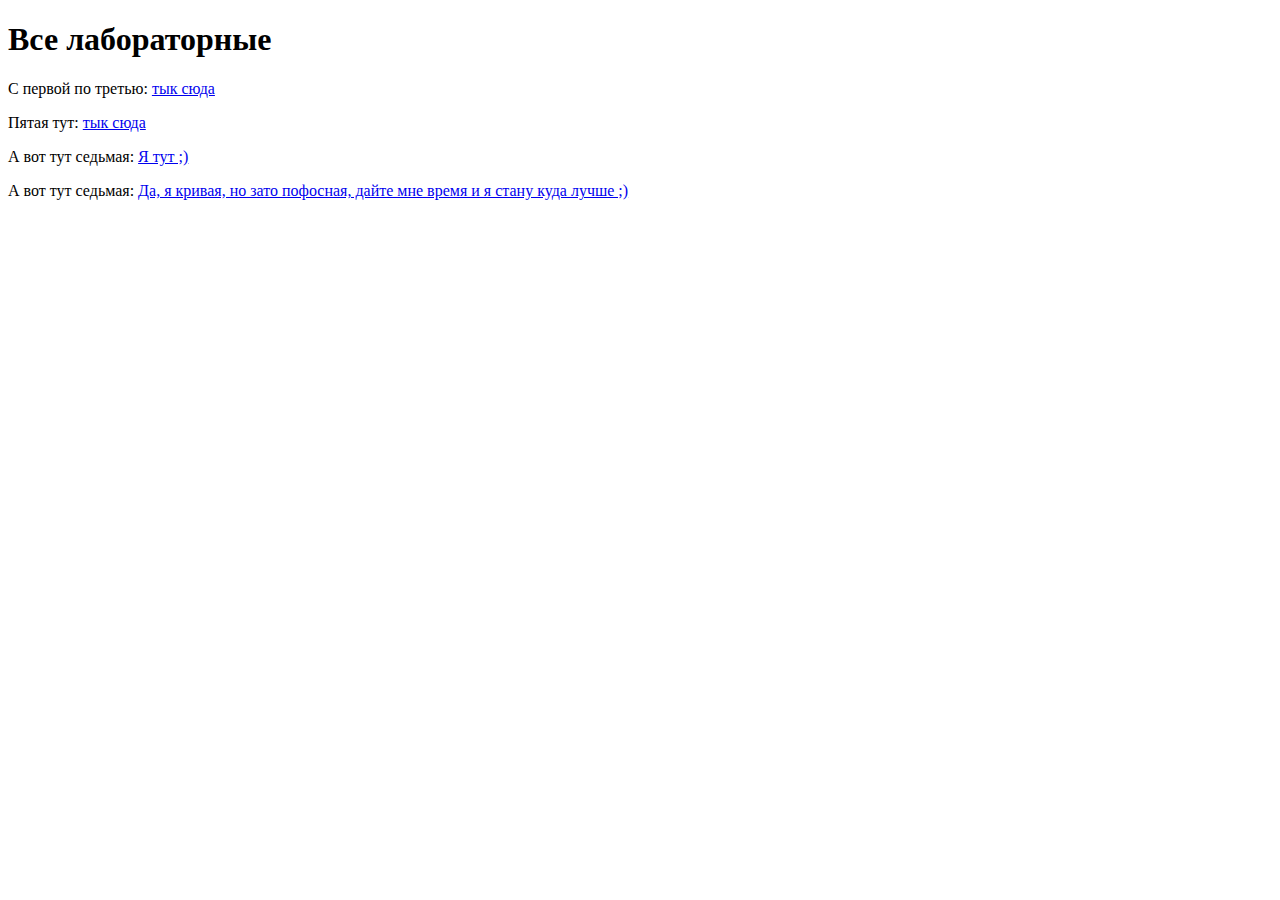
<file: index.html>
<!DOCTYPE html>
<html lang="ru">
<head>
    <meta charset="UTF-8">
    <meta http-equiv="X-UA-Compatible" content="IE=edge">
    <meta name="viewport" content="width=device-width, initial-scale=1.0">
    <title>Все лабы</title>
</head>
<body>
    <h1>Все лабораторные</h1>
    <p>С первой по третью: <a href="Laba1--3/first-second.html" target="_blank">тык сюда</a></p>
    <p>Пятая тут: <a href="Laba5/Five__laba.html" target="_blank">тык сюда</a></p>
    <p>А вот тут седьмая: <a href="Laba__7/index.html" target="_blank">Я тут ;)</a></p>
    <p>А вот тут седьмая: <a href="Laba__7__New/index.html" target="_blank">Да, я кривая, но зато пофосная, дайте мне время и я стану куда лучше ;)</a></p>
</html>
</file>
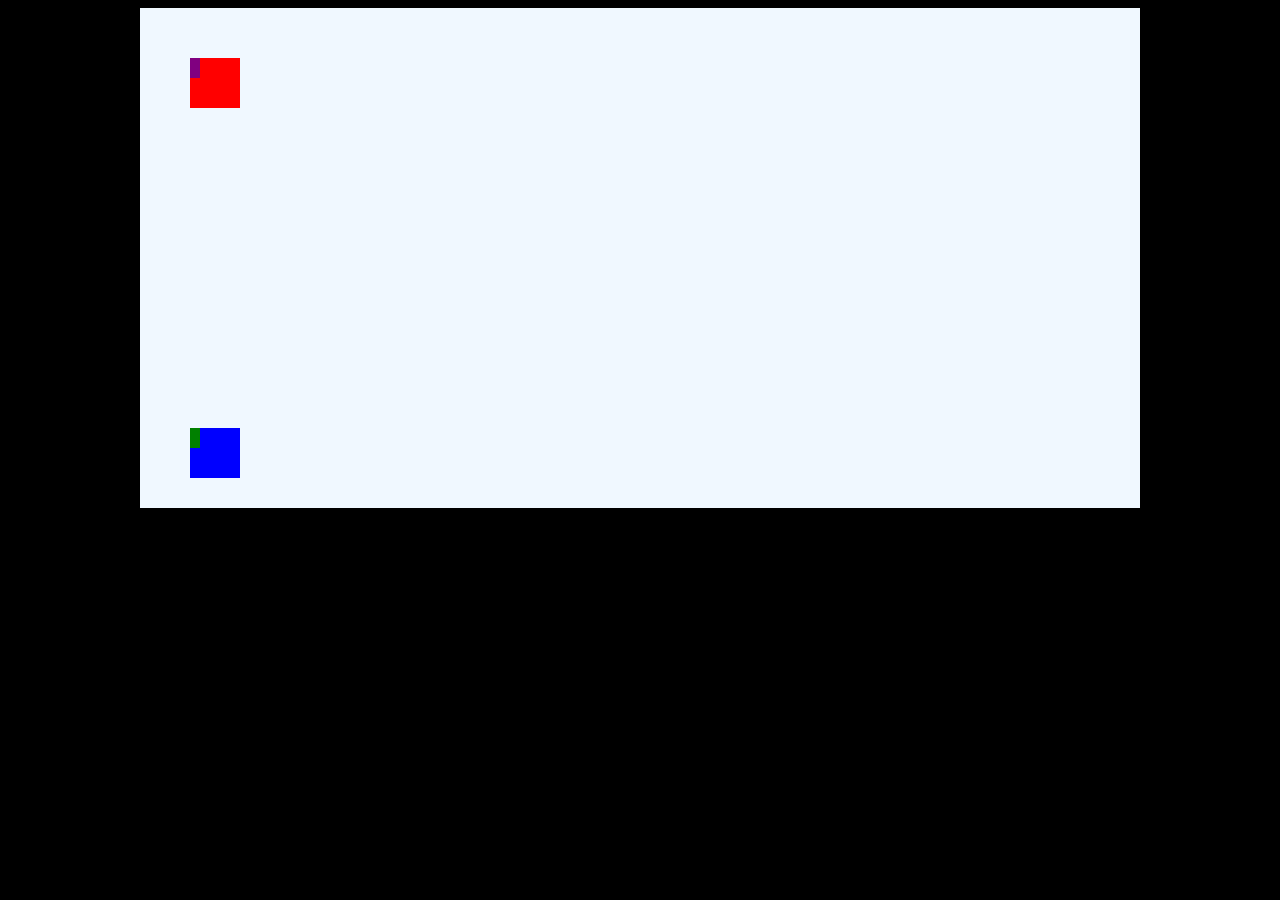
<file: Laba__7__New/index.html>
<!DOCTYPE html>
<html lang="en">
<head>
    <meta charset="UTF-8">
    <meta http-equiv="X-UA-Compatible" content="IE=edge">
    <meta name="viewport" content="width=device-width, initial-scale=1.0">
    <link rel="stylesheet" href="style.css">
    <title>Document</title>
</head>
<body>
    <canvas id='canvas' width="1000" height="500"></canvas>
    <script src="script.js"></script>
</body>
</html>
</file>
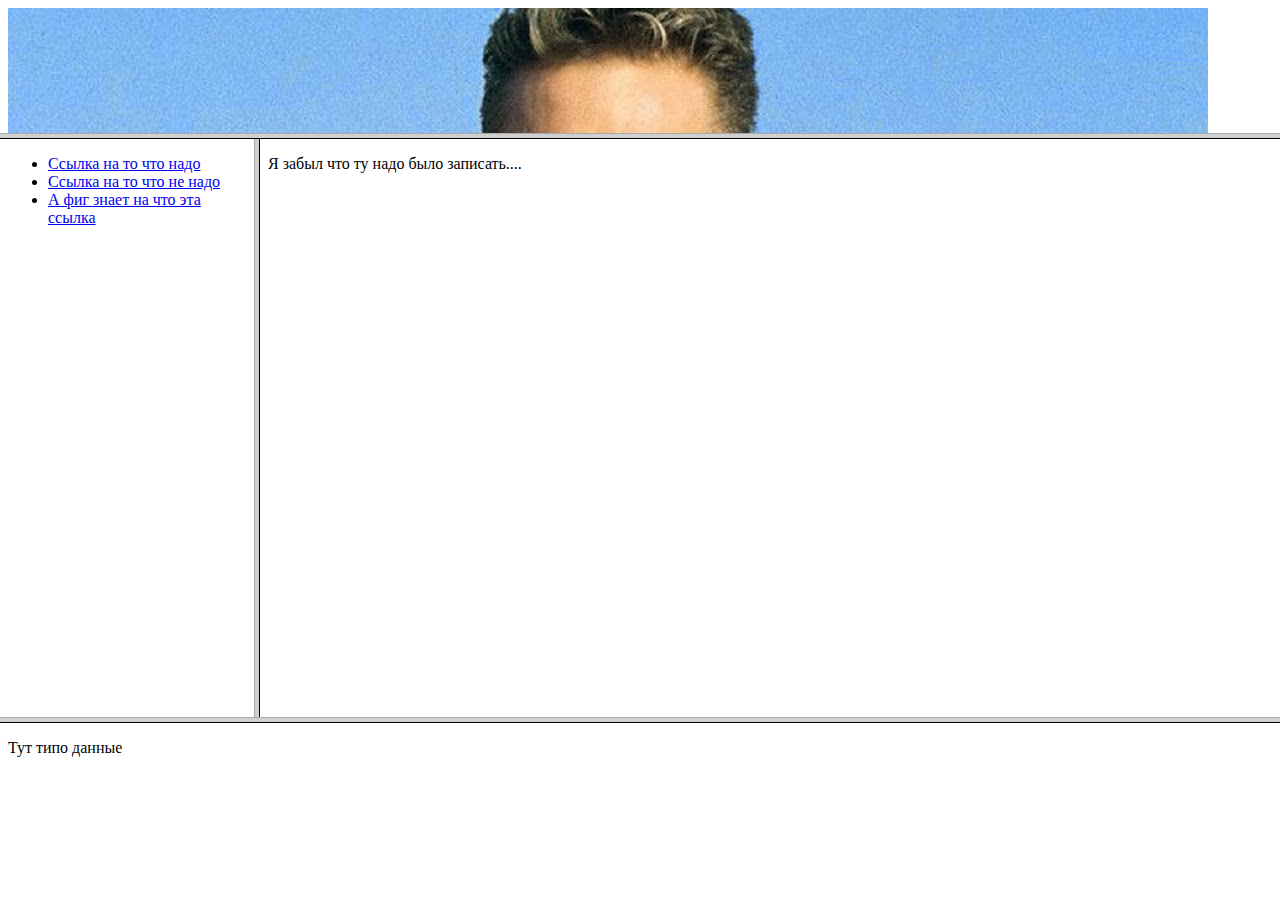
<file: Лабы Мамонов/First/index.html>
<!DOCTYPE html>
<html lang="en">
<head>
    <meta charset="UTF-8">
    <meta name="viewport" content="width=device-width, initial-scale=1.0">
    <title>Frame</title>
</head>
<frameset rows="15%, *, 20%">
    <frame src="topFrame.html" name="topFrame">
    <frameset cols="20%, 80%">
        <frame src="leftFrame.html" name="leftFrame">
        <frame src="rightFrame.html" name="rightFrame">
    </frameset>
    <frame src="bottomFrame.html" name="bottomFrame">
</frameset>
</html>
</file>
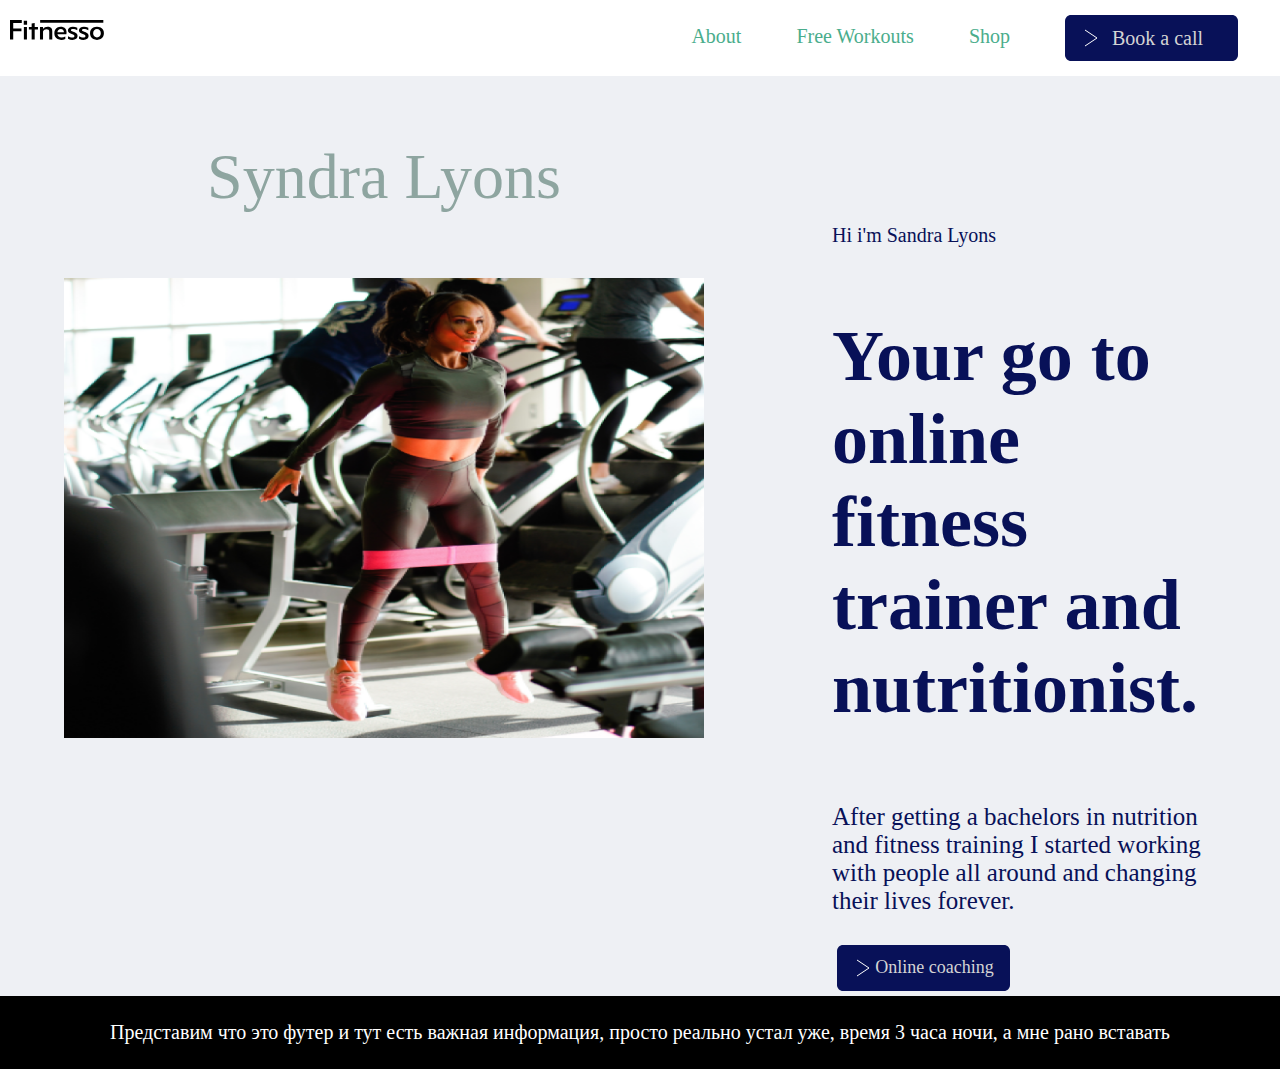
<file: Laba5/Five__laba.html>
<!DOCTYPE html>
<html lang="en">
<head>
    <meta charset="UTF-8">
    <meta http-equiv="X-UA-Compatible" content="IE=edge">
    <meta name="viewport" content="width=device-width, initial-scale=1.0">
    <title>Fitneso</title>
    <link rel="stylesheet" href="style.css">
</head>
<body>
    <div class="content">
        <header>
            <div class="header__svg">

            </div>
            <div class="header__content">
                <section>
                    <aside>
                        <nav>
                            <span><a href="#">About</a></span>
                            <span class="no-wrap"><a href="#">Free Workouts</a></span>
                            <span><a href="#">Shop</a></span>
                            <span class="a__svg">
                                <a href="#">Book a call</a>
                            </span>
                        </nav>
                    </aside>
                </section>
            </div>
        </header>

        <div class="Body">
            <div class="Body__img">
                <p>Syndra Lyons</p>
                <img src="img/image.png" class="image">
            </div>

            <div class="Body__content">
                <p class="first">Hi i'm Sandra Lyons</p>
                <h1 class="h1">Your go to online fitness trainer and nutritionist.</h1>
                <p class="second">After getting a bachelors in nutrition and fitness training I started working with people all around and changing
                    their
                    lives forever.</p>
                <span class="a__svg"><a href="#">Online coaching</a></span>
            </div>
        </div>

        <footer>
            <span><p>Представим что это футер и тут есть важная информация, просто реально устал уже, время 3 часа ночи, а мне рано вставать</p></span>
        </footer>
    </div>
</body>
</html>
</file>
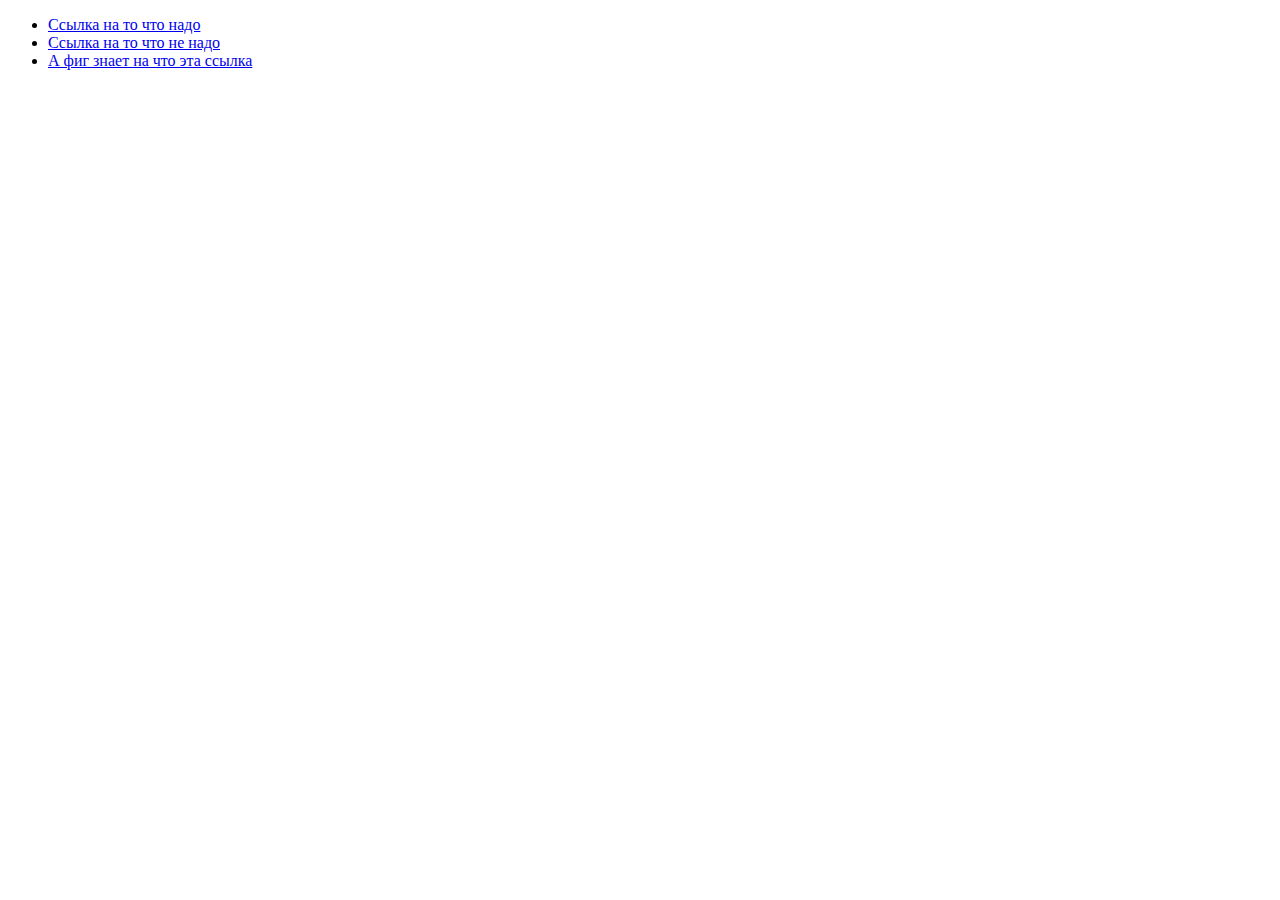
<file: Лабы Мамонов/First/leftFrame.html>
<!DOCTYPE html>
<html lang="en">
<head>
    <meta charset="UTF-8">
    <meta name="viewport" content="width=device-width, initial-scale=1.0">
    <title>Document</title>
</head>
<body>
    <ul>
        <li><a href="https://ru.wikipedia.org/wiki/%D0%9A%D0%B2%D0%B0%D0%BD%D1%82%D0%BE%D0%B2%D0%B0%D1%8F_%D1%84%D0%B8%D0%B7%D0%B8%D0%BA%D0%B0#:~:text=%D0%9A%D0%B2%D0%B0%D0%BD%D1%82%D0%BE%D0%B2%D0%B0%D1%8F%20%D1%84%D0%B8%D0%B7%D0%B8%D0%BA%D0%B0%20%E2%80%94%20%D1%80%D0%B0%D0%B7%D0%B4%D0%B5%D0%BB%20%D1%82%D0%B5%D0%BE%D1%80%D0%B5%D1%82%D0%B8%D1%87%D0%B5%D1%81%D0%BA%D0%BE%D0%B9,%D0%BF%D0%BE%D0%B2%D0%B5%D0%B4%D0%B5%D0%BD%D0%B8%D0%B5%20%D0%B0%D1%82%D0%BE%D0%BC%D0%BD%D1%8B%D1%85%20%D0%B8%20%D1%81%D1%83%D0%B1%D0%B0%D1%82%D0%BE%D0%BC%D0%BD%D1%8B%D1%85%20%D1%87%D0%B0%D1%81%D1%82%D0%B8%D1%86">Ссылка на то что надо</a></li>
        <li><a href="https://ru.wikipedia.org/wiki/%D0%94%D0%B8%D0%B3%D0%B8%D0%B4%D1%80%D0%BE%D1%84%D0%BE%D1%81%D1%84%D0%B0%D1%82_%D0%BD%D0%B0%D1%82%D1%80%D0%B8%D1%8F">Ссылка на то что не надо</a></li>
        <li><a href="https://winxopedia.fandom.com/ru/wiki/%D0%9A%D0%B0%D1%82%D0%B5%D0%B3%D0%BE%D1%80%D0%B8%D1%8F:%D0%9F%D0%B5%D1%80%D1%81%D0%BE%D0%BD%D0%B0%D0%B6%D0%B8">А фиг знает на что эта ссылка</a></li>
    </ul>
</body>
</html>
</file>
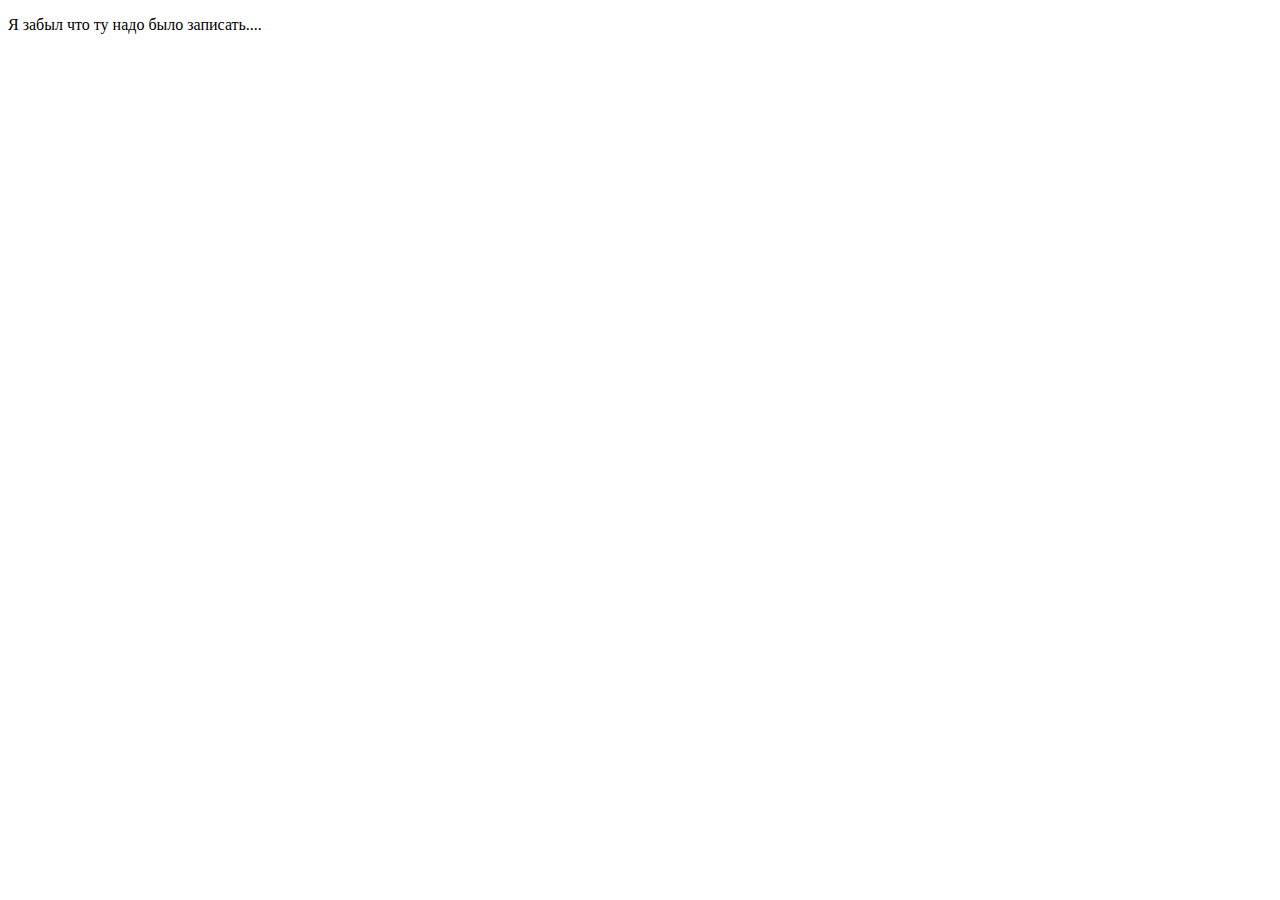
<file: Лабы Мамонов/First/rightFrame.html>
<!DOCTYPE html>
<html lang="en">
<head>
    <meta charset="UTF-8">
    <meta name="viewport" content="width=device-width, initial-scale=1.0">
    <title>Document</title>
</head>
<body>
    <p>Я забыл что ту надо было записать....</p>
</body>
</html>
</file>
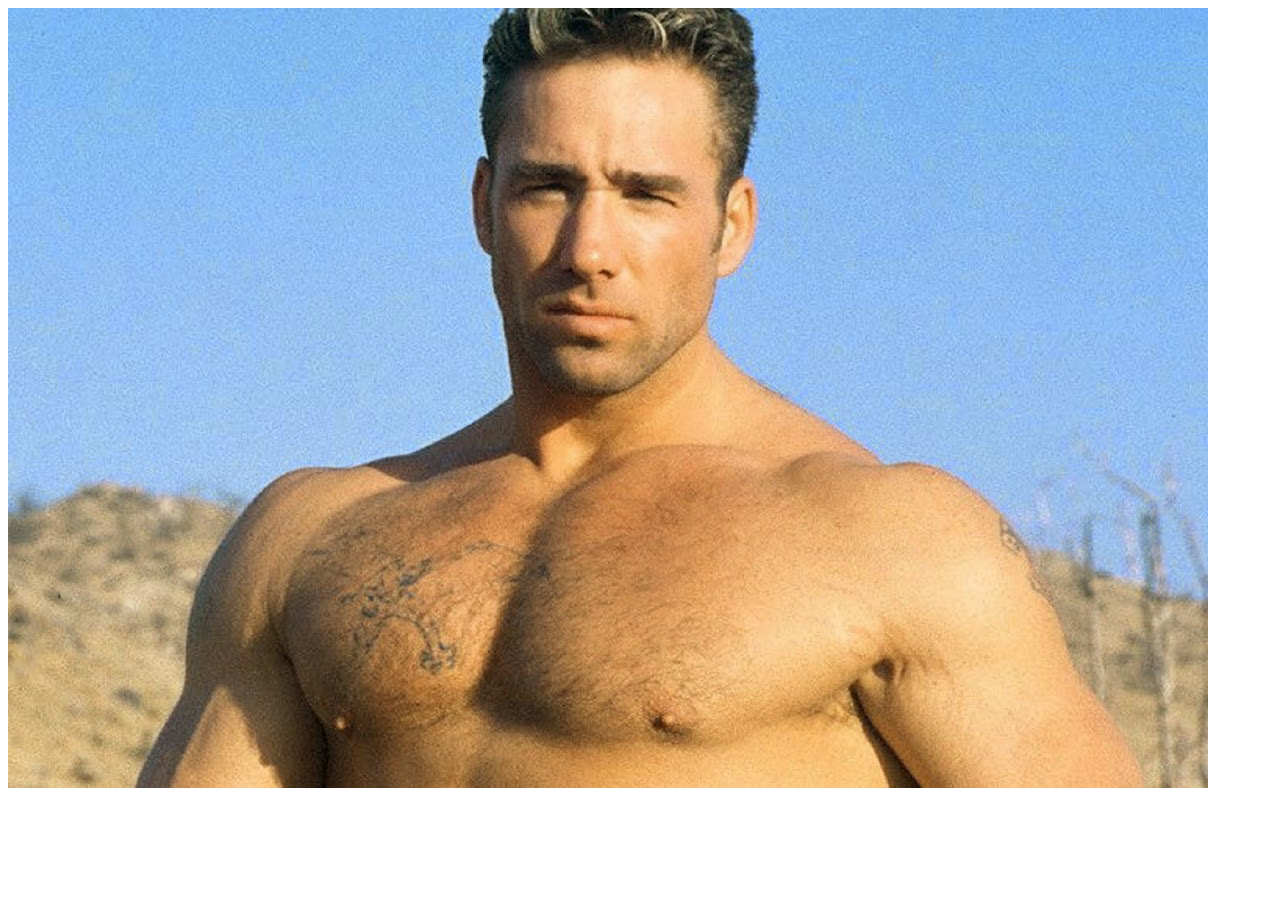
<file: Лабы Мамонов/First/topFrame.html>
<!DOCTYPE html>
<html lang="en">
<head>
    <meta charset="UTF-8">
    <meta name="viewport" content="width=device-width, initial-scale=1.0">
    <title>Document</title>
</head>
<body>
    <img src="Img/Billi.jpg">
</body>
</html>
</file>
<file: Laba__7__New/style.css>
body {
    background-color: black;
    display: flex;
    justify-content: center;
}

canvas {
    background-color: aliceblue;
}
</file>
<file: Laba5/style.css>
html, body {
    font-size: 20px;
    margin: 0;
    padding: 0;
}

.content {
    display: flex;
    height: 100%;
    flex-direction: column;
}

header {
    display: flex;
    justify-content: space-between;
    width: 100%;
    flex: 0 0 auto;
    margin: 10px 10px 10px 0;
}

.header__svg {
    width: 100%;
    background-image: url("img/fitnesso.svg");
    background-repeat: no-repeat;
    margin: 10px;
}

.header__content {
    display: inline-flex;
    width: 100%;
    justify-content: flex-end;
}

span {
    margin: 5px;
}

a {
    margin-right: 40px;
    text-decoration: none;
    color: rgb(74, 173, 140);
}

a:hover {
    content: '';
    color: #2edd0b;
}

.a__svg {
    display: inline-flex;
    background-image: url("img/a__svg.svg");
    background-repeat: no-repeat;
    width: 210px;
    height: 46px;
    
    vertical-align: middle;
    justify-content: center;
}

.a__svg a {
    margin-top: 12px;
    margin-left: 15px;
    color: #d4d4d4;
}

.a__svg a:hover {
    color: #818181;
}

.no-wrap {
    display: inline-flex;
    flex-wrap: nowrap;
}

.Body {
    display: flex;
    justify-content: space-around;
    background-color: #EEF0F4;
    width: 100%;
    flex: 1 0 auto;
}

.Body__img {
    display: flex;
    flex-direction: column;
    width: 50%;
}

.Body__img p {
    font-size: 64px;
    font-family: "Permanent Marker", serif;
    color: #8EA5A0;
    text-align: center;
}

.image {
    width: 100%;
    height: 50%;
}

.Body__content {
    display: inline-flex;
    flex-direction: column;
    width: 30%;
    color: #081158;
    margin-top: 10%;
}

.Body__content .first {
    font-size: 20px;
}

.Body__content h1 {
    font-size: 72px;
}

.Body__content .second {
    font-size: 25px;
}

.Body__content a {
    padding-left: 10px;
    font-size: 18px;
}

@media (max-width: 1200px) {
    .Body {
        display: flex;
        flex-direction: column-reverse;
        align-items: center;
        background-color: #EEF0F4;
        width: 100%;
        flex: 1 0 auto;
    }

    .Body__img {
        display: flex;
        flex-direction: column;
        width: 100%;
    }

    .Body__img p {
        font-size: 64px;
        font-family: "Permanent Marker", serif;
        color: #8EA5A0;
        text-align: center;
    }

    .IMAGE {
        max-width: 100%;
        height: auto;
    }

    .Body__content {
        display: inline-flex;
        flex-direction: column;
        align-items: center;
        width: 100%;
        color: #081158;
        margin-top: 10%;
    }

    .Body__content .first {
        font-size: 20px;
    }

    .Body__content h1 {
        font-size: 72px;
    }

    .Body__content .second {
        font-size: 25px;
    }
}

footer {
    display: inline-flex;
    background-color: black;
    width: 100%;
    flex: 0 0 auto;
    justify-content: center;
}

footer p {
    color: #fff;
}
</file>
